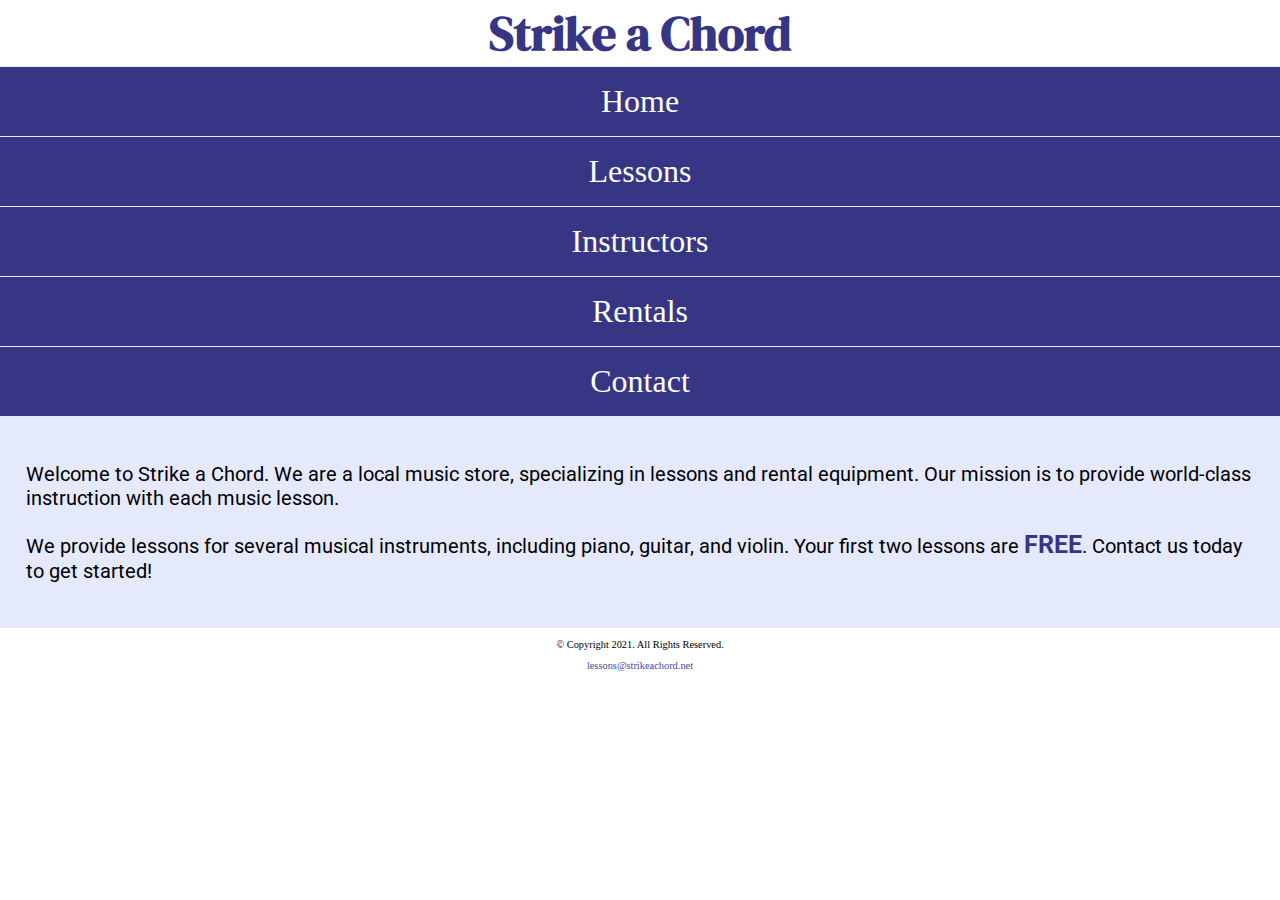
<file: index.html>
<!DOCTYPE html>
<!-- 
	Student Name: Maria Cruz
	File Name: index.html
	Today's Date: May 7, 2021
 -->
<html lang="en">
<head>
	<title>Strike a Chord: Home Page</title>
	<meta charset="utf-8">
    <meta name="viewport" content="width-device-width, initial-scale=1.0">
    <link href="https://fonts.googleapis.com/css2?family=DM+Serif+Display:ital@1&family=Roboto:wght@100&display=swap" rel="stylesheet">
    <link rel="stylesheet" href="css/styles.css">
</head>
<body>

	<header>
        <h1><span class="tab-desk">&#9836;</span>Strike a Chord<span class="tab-desk">&#9836;</span></h1>
	</header>
	
	<nav>
		<ul>
            <li><a href="index.html">Home</a></li>  
            <li><a href="lessons.html">Lessons</a></li>   
            <li><a href="instructors.html">Instructors</a></li>    
            <li><a href="rentals.html">Rentals</a></li>    
            <li><a href="contact.html">Contact</a></li>
        </ul>
	</nav>
    
    <!-- Hero Image -->
    <div id="hero" class="tab-desk">
        <img src="images/music-notes.png" alt="colorful music notes">
    </div>
	
	<!-- Use the main area to add the main content to the webpage -->
	<main>
		
        <div id="intro">
            
            <p>Welcome to Strike a Chord. We are a local music store, specializing in lessons and rental equipment. Our mission is to provide world-class instruction with each music lesson.</p>

            <p>We provide lessons for several musical instruments, including piano, guitar, and violin. Your first two lessons are <span class="action">FREE</span>. Contact us today to get started!</p>
            
        </div>
		
	</main>
	
	<footer>
		<p>&copy; Copyright 2021. All Rights Reserved.</p>
		<p><a href="mailto:lessons@strikeachord.net">lessons@strikeachord.net</a></p>
	</footer>
	
</body>
</html>
</file>
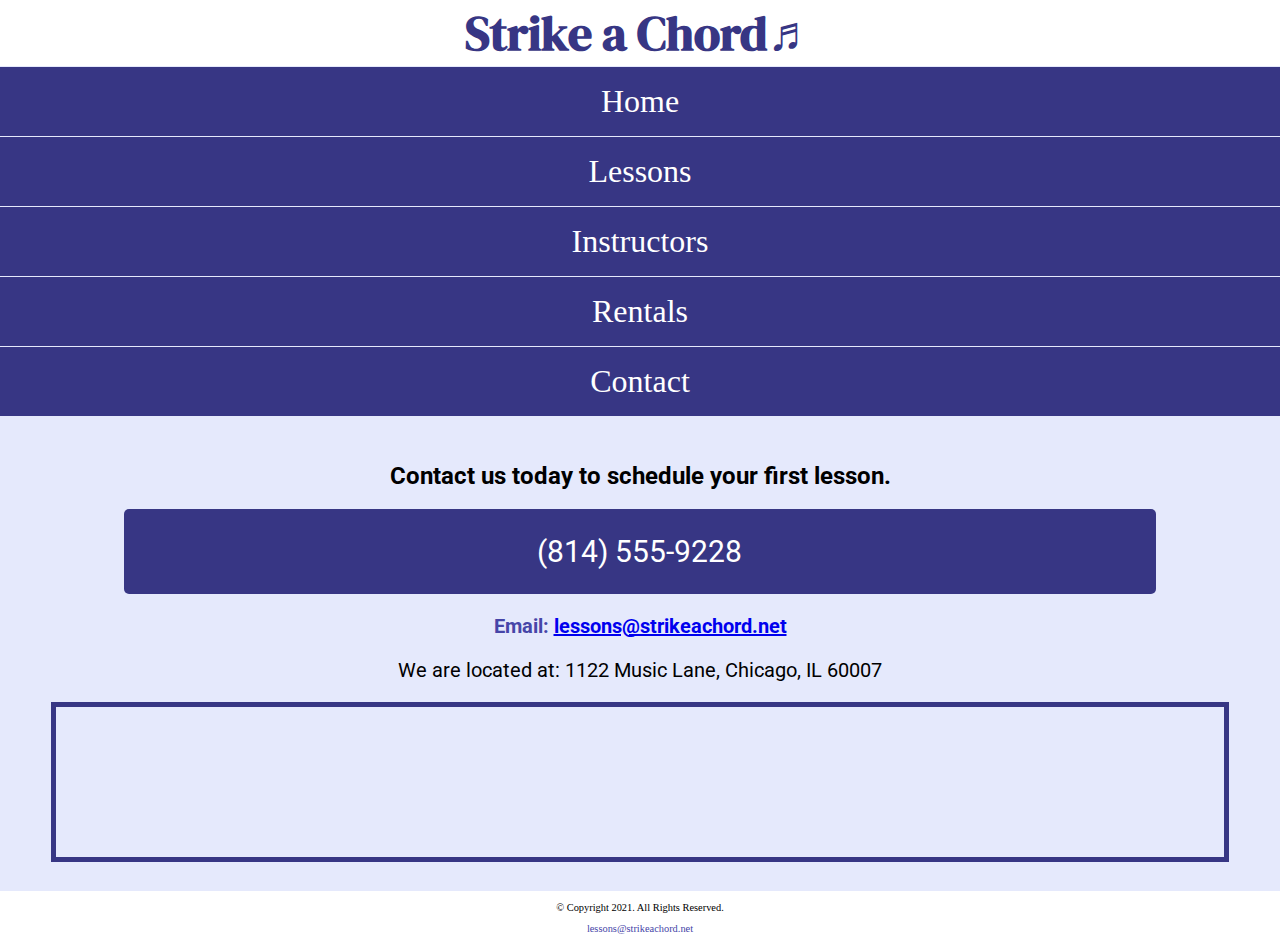
<file: contact.html>
<!DOCTYPE html>
<!-- 
	Student Name: Maria Cruz
	File Name: contact.html
	Today's Date: May 20, 2021
 -->
<html lang="en">
<head>
	<title>Strike a Chord: Contact</title>
	<meta charset="utf-8">
    <meta name="viewport" content="width-device-width, initial-scale=1.0">
    <link href="https://fonts.googleapis.com/css2?family=DM+Serif+Display:ital@1&family=Roboto:wght@100&display=swap" rel="stylesheet">
    <link rel="stylesheet" href="css/styles.css">
</head>
<body>

	<header>
        <h1><span class="tab-desk">&#9836;</span>Strike a Chord<span>&#9836;</span></h1>
	</header>
	
	<nav>
		<ul>
            <li><a href="index.html">Home</a></li>  
            <li><a href="lessons.html">Lessons</a></li>   
            <li><a href="instructors.html">Instructors</a></li>    
            <li><a href="rentals.html">Rentals</a></li>    
            <li><a href="contact.html">Contact</a></li>
        </ul>
	</nav>
	
	<!-- Use the main area to add the main content to the webpage -->
	<main>
        
        <div id="contact">
            
            <h2>Contact us today to schedule your first lesson.</h2>
            <p class="tel-link"><a href = "tel:8145559228">(814) 555-9228</a></p>
            <p class="email-link">Email: <a href="mailto:lessons@strikeachord.net">lessons@strikeachord.net</a></p>
            <p>We are located at: 1122 Music Lane, Chicago, IL 60007</p>
            
            <iframe src="https://www.google.com/maps/embed?pb=!1m18!1m12!1m3!1d380513.7160580949!2d-88.01215278051977!3d41.83339249282865!2m3!1f0!2f0!3f0!3m2!1i1024!2i768!4f13.1!3m3!1m2!1s0x880e2c3cd0f4cbed%3A0xafe0a6ad09c0c000!2sChicago%2C+IL!5e0!3m2!1sen!2sus!4v1558660826146!5m2!1sen!2sus" width="600" height="450" class="map" allowfullscreen></iframe>
        
        </div>
        
	</main>
	
	<footer>
		<p>&copy; Copyright 2021. All Rights Reserved.</p>
		<p><a href="mailto:lessons@strikeachord.net">lessons@strikeachord.net</a></p>
	</footer>
	
</body>
</html>
</file>
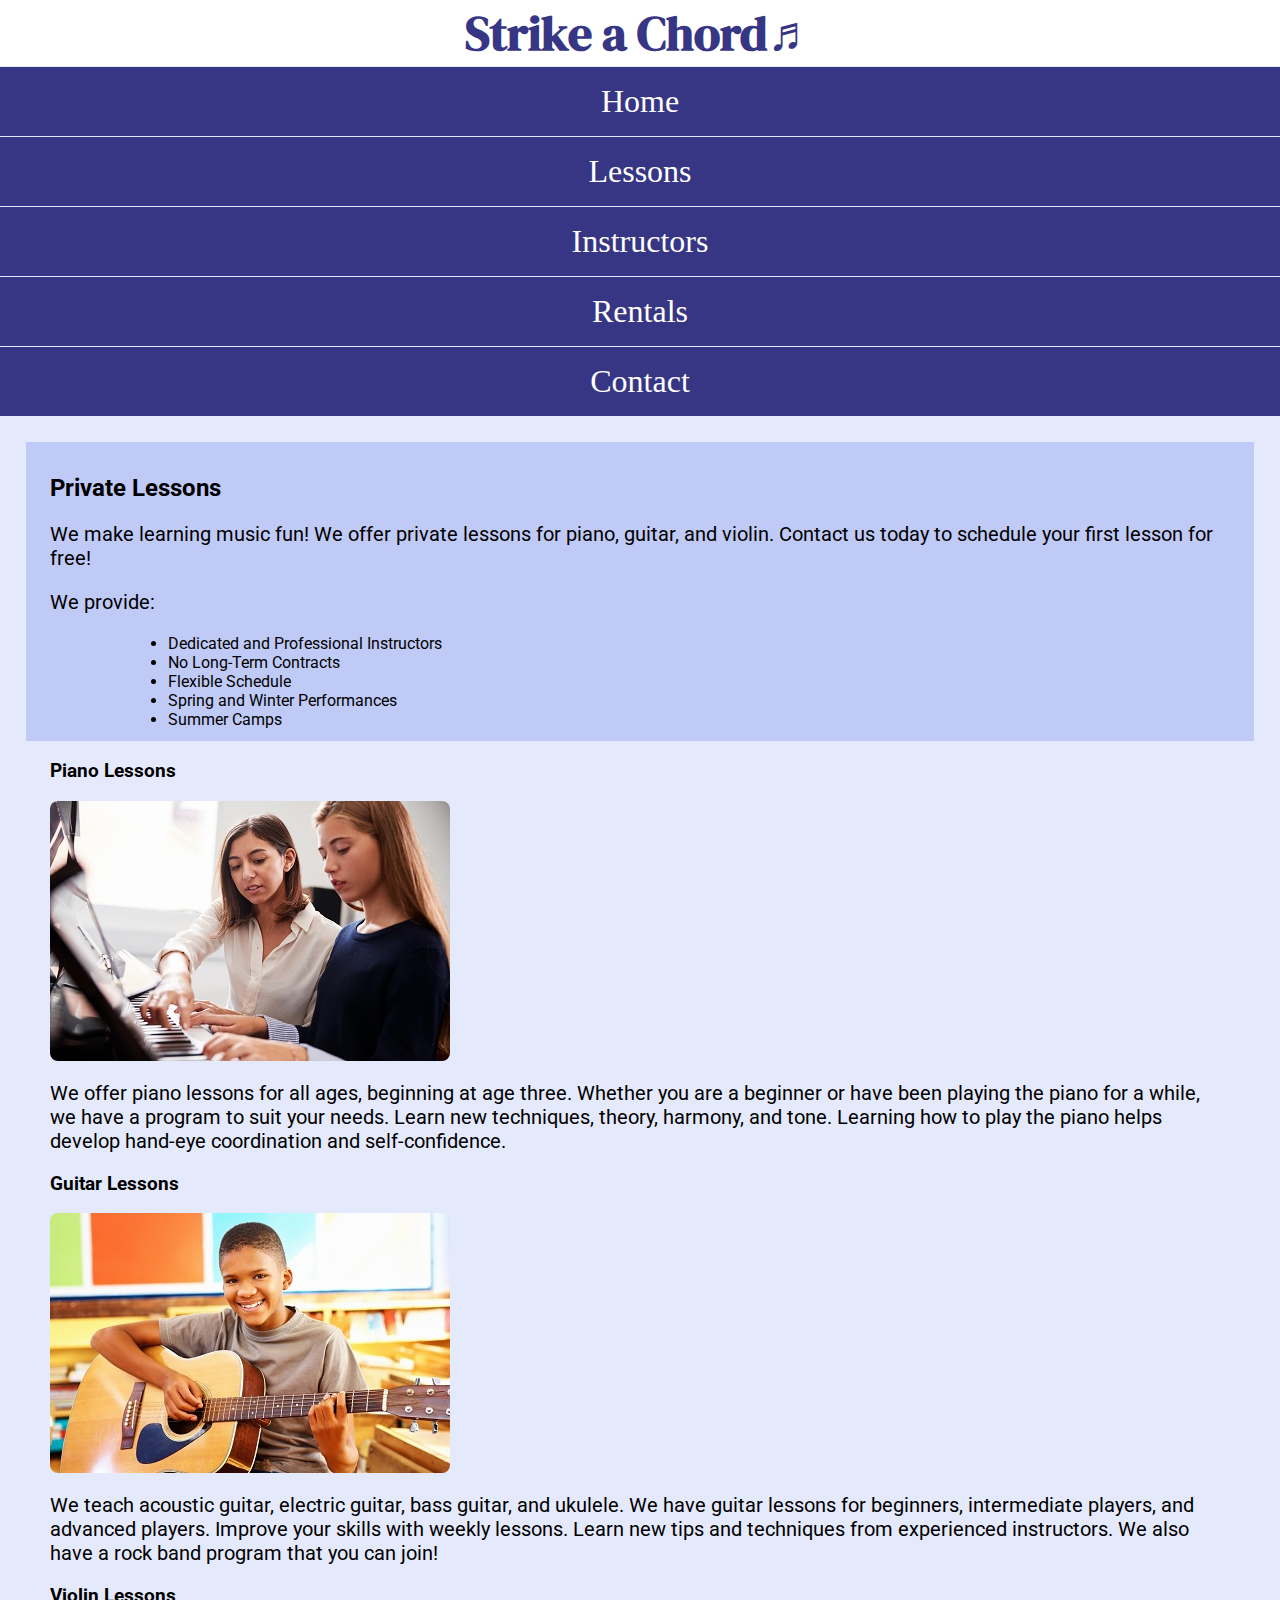
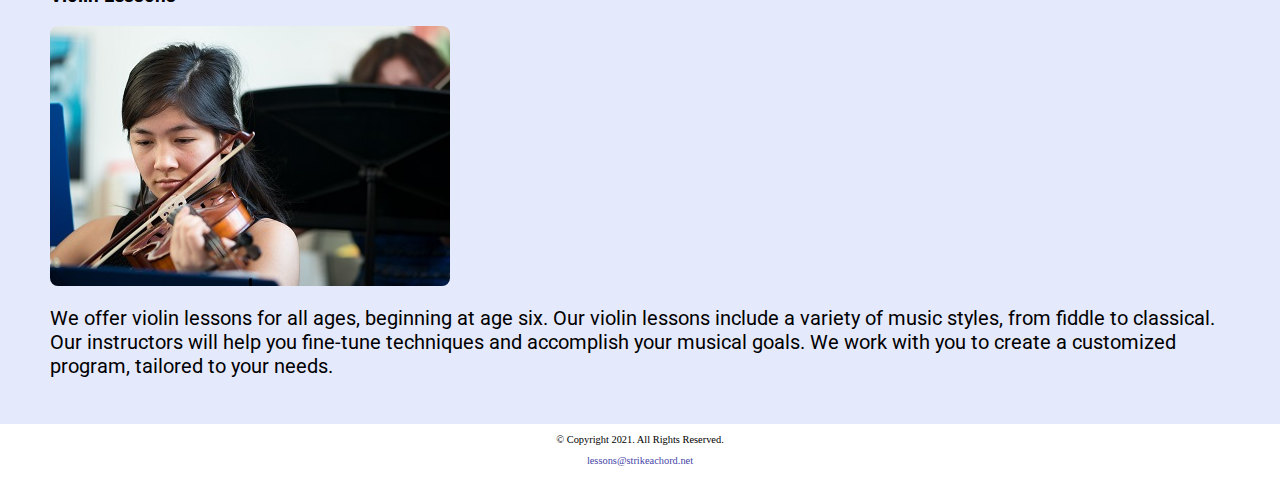
<file: lessons.html>
<!DOCTYPE html>
<!-- 
	Student Name: Maria Cruz
	File Name: lessons.html
	Today's Date: May 20, 2021
 -->
<html lang="en">
<head>
	<title>Strike a Chord: Lessons</title>
	<meta charset="utf-8">
    <meta name="viewport" content="width-device-width, initial-scale=1.0">
    <link href="https://fonts.googleapis.com/css2?family=DM+Serif+Display:ital@1&family=Roboto:wght@100&display=swap" rel="stylesheet">
    <link rel="stylesheet" href="css/styles.css">
</head>
<body>

	<header>
        <h1><span class="tab-desk">&#9836;</span>Strike a Chord<span>&#9836;</span></h1>
	</header>
	
	<nav>
		<ul>
            <li><a href="index.html">Home</a></li>  
            <li><a href="lessons.html">Lessons</a></li>   
            <li><a href="instructors.html">Instructors</a></li>    
            <li><a href="rentals.html">Rentals</a></li>    
            <li><a href="contact.html">Contact</a></li>
        </ul>
	</nav>
	
	<!-- Use the main area to add the main content to the webpage -->
	<main>
        
        <div id="info">
            
            <h2>Private Lessons</h2>
            <p>We make learning music fun! We offer private lessons for piano, guitar, and violin. Contact us today to schedule your first lesson for free! </p>
            <p>We provide:</p>
            <ul>
                <li>Dedicated and Professional Instructors</li>
                <li>No Long-Term Contracts</li>
                <li>Flexible Schedule</li>
                <li>Spring and Winter Performances</li>
                <li>Summer Camps</li>
            </ul>
        
        </div>
        
        <div id="piano">
            
            <h3>Piano Lessons</h3>
            <img src="images/piano-lesson.jpg" alt="piano teacher and student sitting at a piano" class="round">
            <p>We offer piano lessons for all ages, beginning at age three. Whether you are a beginner or have been playing the piano for a while, we have a program to suit your needs. Learn new techniques, theory, harmony, and tone. Learning how to play the piano helps develop hand-eye coordination and self-confidence.</p>
        
        </div>
        
        <div id="guitar">
            
            <h3>Guitar Lessons</h3>
            <img src="images/child-guitar.jpg" alt="child with a smile holding a guitar" class="round">
            <p>We teach acoustic guitar, electric guitar, bass guitar, and ukulele. We have guitar lessons for beginners, intermediate players, and advanced players. Improve your skills with weekly lessons. Learn new tips and techniques from experienced instructors. We also have a rock band program that you can join!</p>
        
        </div>
        
        <div id="violin">
            
            <h3>Violin Lessons</h3>
            <img src="images/woman-violin.jpg" alt="woman playing the violin" class="round">
            <p>We offer violin lessons for all ages, beginning at age six. Our violin lessons include a variety of music styles, from fiddle to classical. Our instructors will help you fine-tune techniques and accomplish your musical goals. We work with you to create a customized program, tailored to your needs.</p>
        
        </div>
        
	</main>
	
	<footer>
		<p>&copy; Copyright 2021. All Rights Reserved.</p>
		<p><a href="mailto:lessons@strikeachord.net">lessons@strikeachord.net</a></p>
	</footer>
	
</body>
</html>
</file>
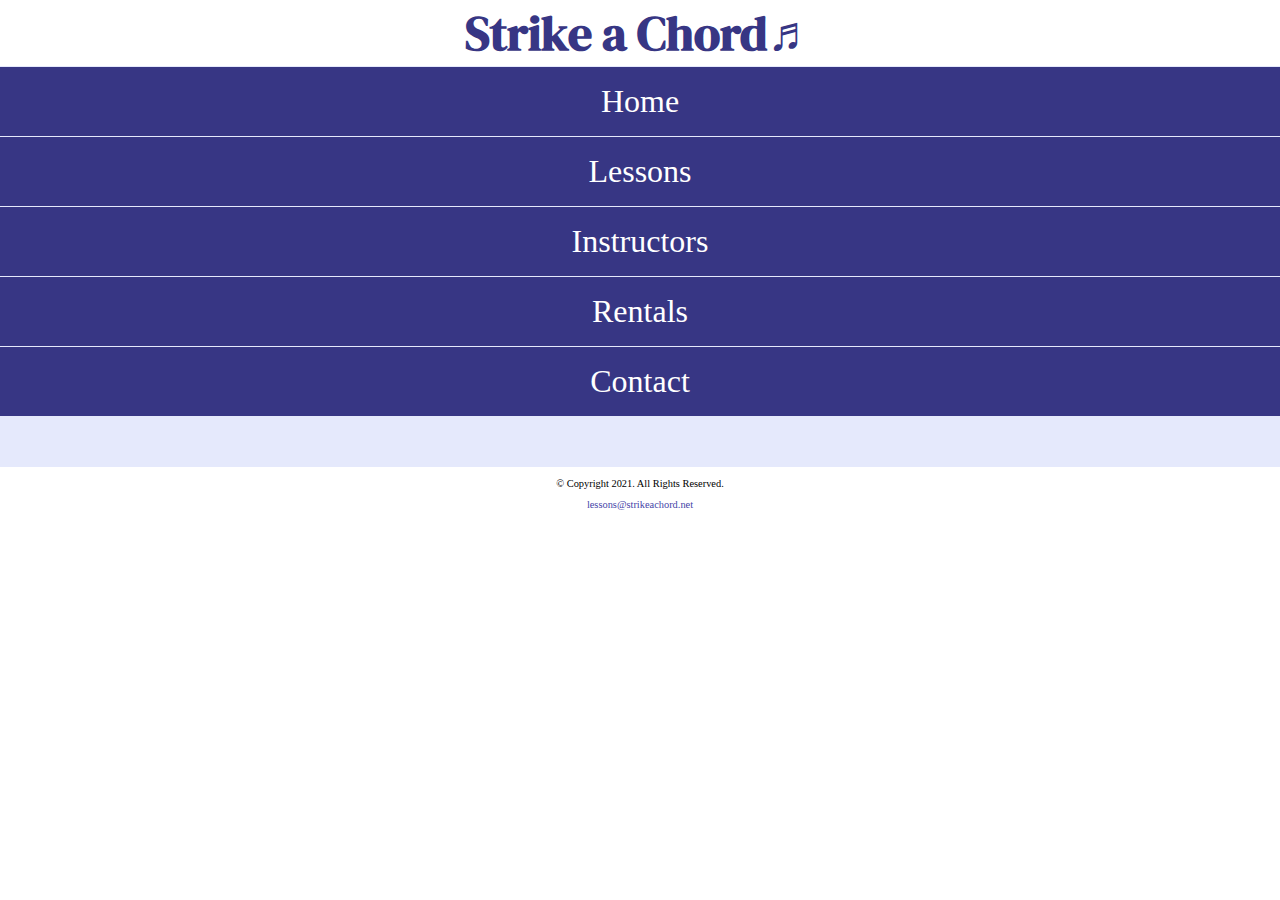
<file: template.html>
<!DOCTYPE html>
<!-- 
	Student Name: Maria Cruz
	File Name: template.html
	Today's Date: May 7, 2021
 -->
<html lang="en">
<head>
	<title>Strike a Chord: Template</title>
	<meta charset="utf-8">
    <meta name="viewport" content="width-device-width, initial-scale=1.0">
    <link href="https://fonts.googleapis.com/css2?family=DM+Serif+Display:ital@1&family=Roboto:wght@100&display=swap" rel="stylesheet">
    <link rel="stylesheet" href="css/styles.css">
</head>
<body>

	<header>
        <h1><span class="tab-desk">&#9836;</span>Strike a Chord<span>&#9836;</span></h1>
	</header>
	
	<nav>
		<ul>
            <li><a href="index.html">Home</a></li>  
            <li><a href="lessons.html">Lessons</a></li>   
            <li><a href="instructors.html">Instructors</a></li>    
            <li><a href="rentals.html">Rentals</a></li>    
            <li><a href="contact.html">Contact</a></li>
        </ul>
	</nav>
	
	<!-- Use the main area to add the main content to the webpage -->
	<main>
        
        <div>
        
        </div>
        
	</main>
	
	<footer>
		<p>&copy; Copyright 2021. All Rights Reserved.</p>
		<p><a href="mailto:lessons@strikeachord.net">lessons@strikeachord.net</a></p>
	</footer>
	
</body>
</html>
</file>
<file: css/styles.css>
/*
Author: Mackenzie Bishop
Date: 2/22/2023
File Name: styles.css
*/

/* CSS Reset */
body, header, nav, main, footer, img, h1, ul {
    margin: 0;
    padding: 0;
    border: 0;
}

/* Style rule for images */
img {
    max-width: 100%;
    display: block;
}

/* Style rules for mobile viewport */
/* Hide tab-desk class */
.tab-desk {
    display: none;
}

/* Style rules for header content */
header {
    text-align: center;
    font-size: 1.5em;
    color: #373684;
}

header h1 {
    font-family: 'DM Serif Display', serif;
}

/* Style rules for navigation area */
nav {
    background-color: #373684;
}

nav ul {
    list-style-type: none;
    text-align: center;
}

nav li {
    display: block;
    border-top: 1px solid #e5e9fc;
    font-size: 2em;
}

nav li a {
    display: block;
    color: #fff;
    text-align: center;
    padding: 0.5em 1em;
    text-decoration: none;
}

/* Style rules for main content */
main {
    padding: 2%;
    background-color: #e5e9fc;
    overflow: auto;
    font-family: 'Roboto', serif;
}

main p {
    font-size: 1.25em;
}

.action {
    font-size: 1.25em;
    color: #373684;
    font-weight: bold;
}

#piano, #guitar, #violin {
    margin: 0 2%;
}

#info {
    clear: left;
    background-color: #c0caf7;
    padding: 1% 2%;
}

#info ul {
    margin-left: 10%;
}

.round {
    border-radius: 8px;
}

#contact {
    text-align: center;
}

.tel-link {
    background-color: #373684;
    padding: 2%;
    margin: 0 auto;
    width: 80%;
    text-align: center;
    border-radius: 5px;
}

.tel-link a {
    color: #fff;
    text-decoration: none;
    font-size: 1.5em;
    display: block;
}

#contact .email-link {
    color: #4645a8;
    text-decoration: none;
    font-weight: bold;
}

.map {
    border: 5px solid #373684;
    width: 95%;
    height: 50%;
}

/* Style rules for footer content */
footer {
    text-align: center;
    font-size: 0.65em;
    clear: left;
}

footer a {
    color: #4645a8;
    text-decoration: none;
}
</file>
